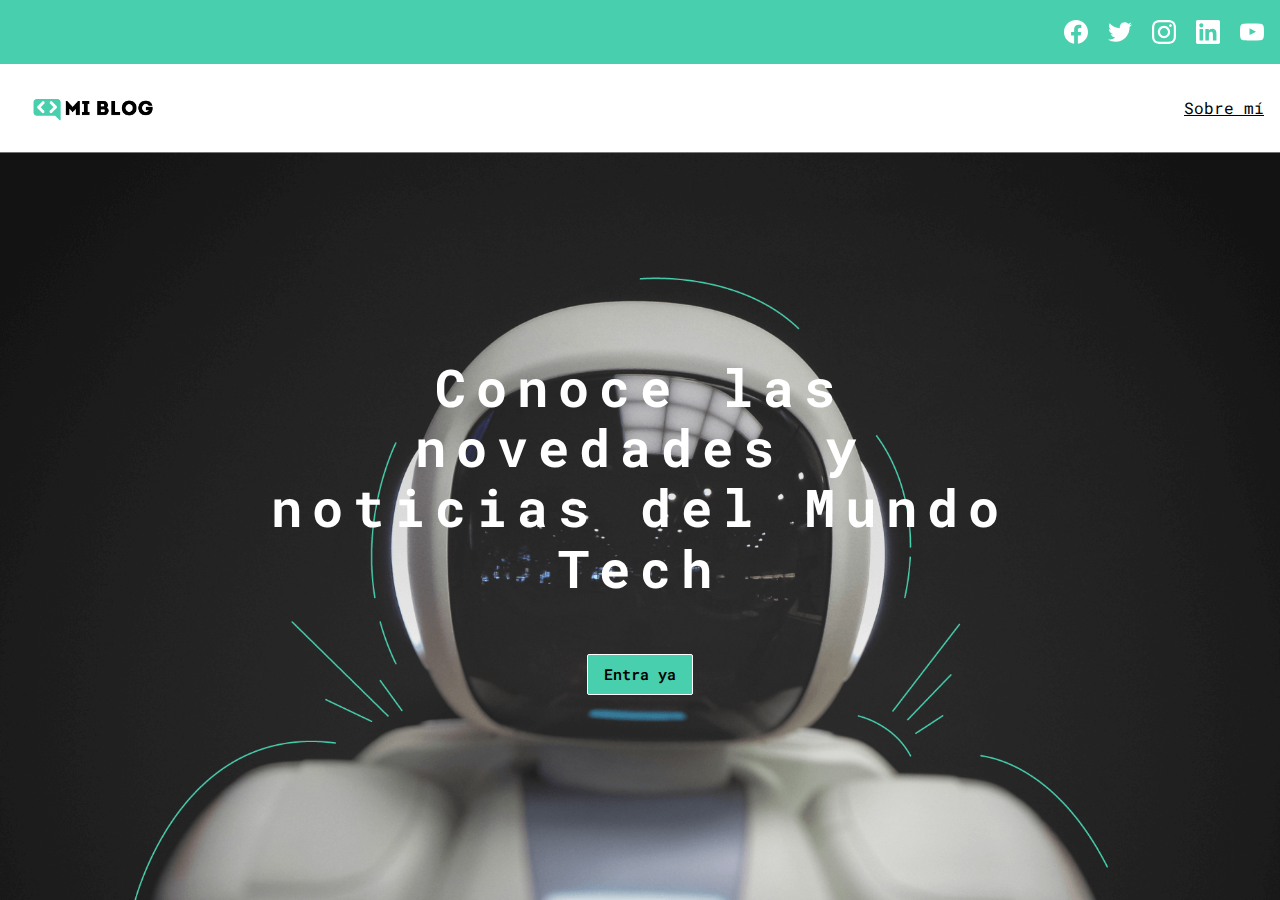
<file: index.html>
<!DOCTYPE html>
<html lang="en">
<head>
    <meta charset="UTF-8">
    <meta name="viewport" content="width=device-width, initial-scale=1.0">
    <link rel="preconnect" href="https://fonts.googleapis.com">
<link rel="preconnect" href="https://fonts.gstatic.com" crossorigin>
<link href="https://fonts.googleapis.com/css2?family=Roboto+Mono:ital,wght@0,100..700;1,100..700&display=swap" rel="stylesheet">
    <title>Home</title>
    <link rel="stylesheet" href="style/main.css">
</head>
<body>
    <header class="header">
        <section class="header__socialNetworks">
            <div class="socialNetworks">
                <a href="/" class="socialNetworks__icon"><img src="assets/icons/facebook.svg" alt="icono de Facebook"></a>
                <a href="/" class="socialNetworks__icon"><img src="assets/icons/twitter.svg" alt="icono de Twitter"></a>
                <a href="/" class="socialNetworks__icon"><img src="assets/icons/instagram.svg" alt="icono de Instagram"></a>
                <a href="/" class="socialNetworks__icon"><img src="assets/icons/linkedIn.svg" alt="icono de Linkedln"></a>
                <a href="/" class="socialNetworks__icon"><img src="assets/icons/youtube.svg" alt="icono de You Tube"></a>
            </div>
        </section>
        <nav class="header__nav nav">
            <section class="nav__logo">
                <a href="/"><img src="assets/images/logo-negro.webp" alt=""></a>
            </section>
            <section class="header__paths">
                <a href="porfile.html">Sobre mí</a>
            </section>
        </nav>
    </header>
    <main class="homeContent">
        <div>
            <p class="homeContent__text">Conoce las novedades y noticias del Mundo Tech</p>
            <button class="homeContent__btn">
                <a href="blogs.html">Entra ya</a>
            </button>
        </div>
    </main>
</body>
</html>
</file>
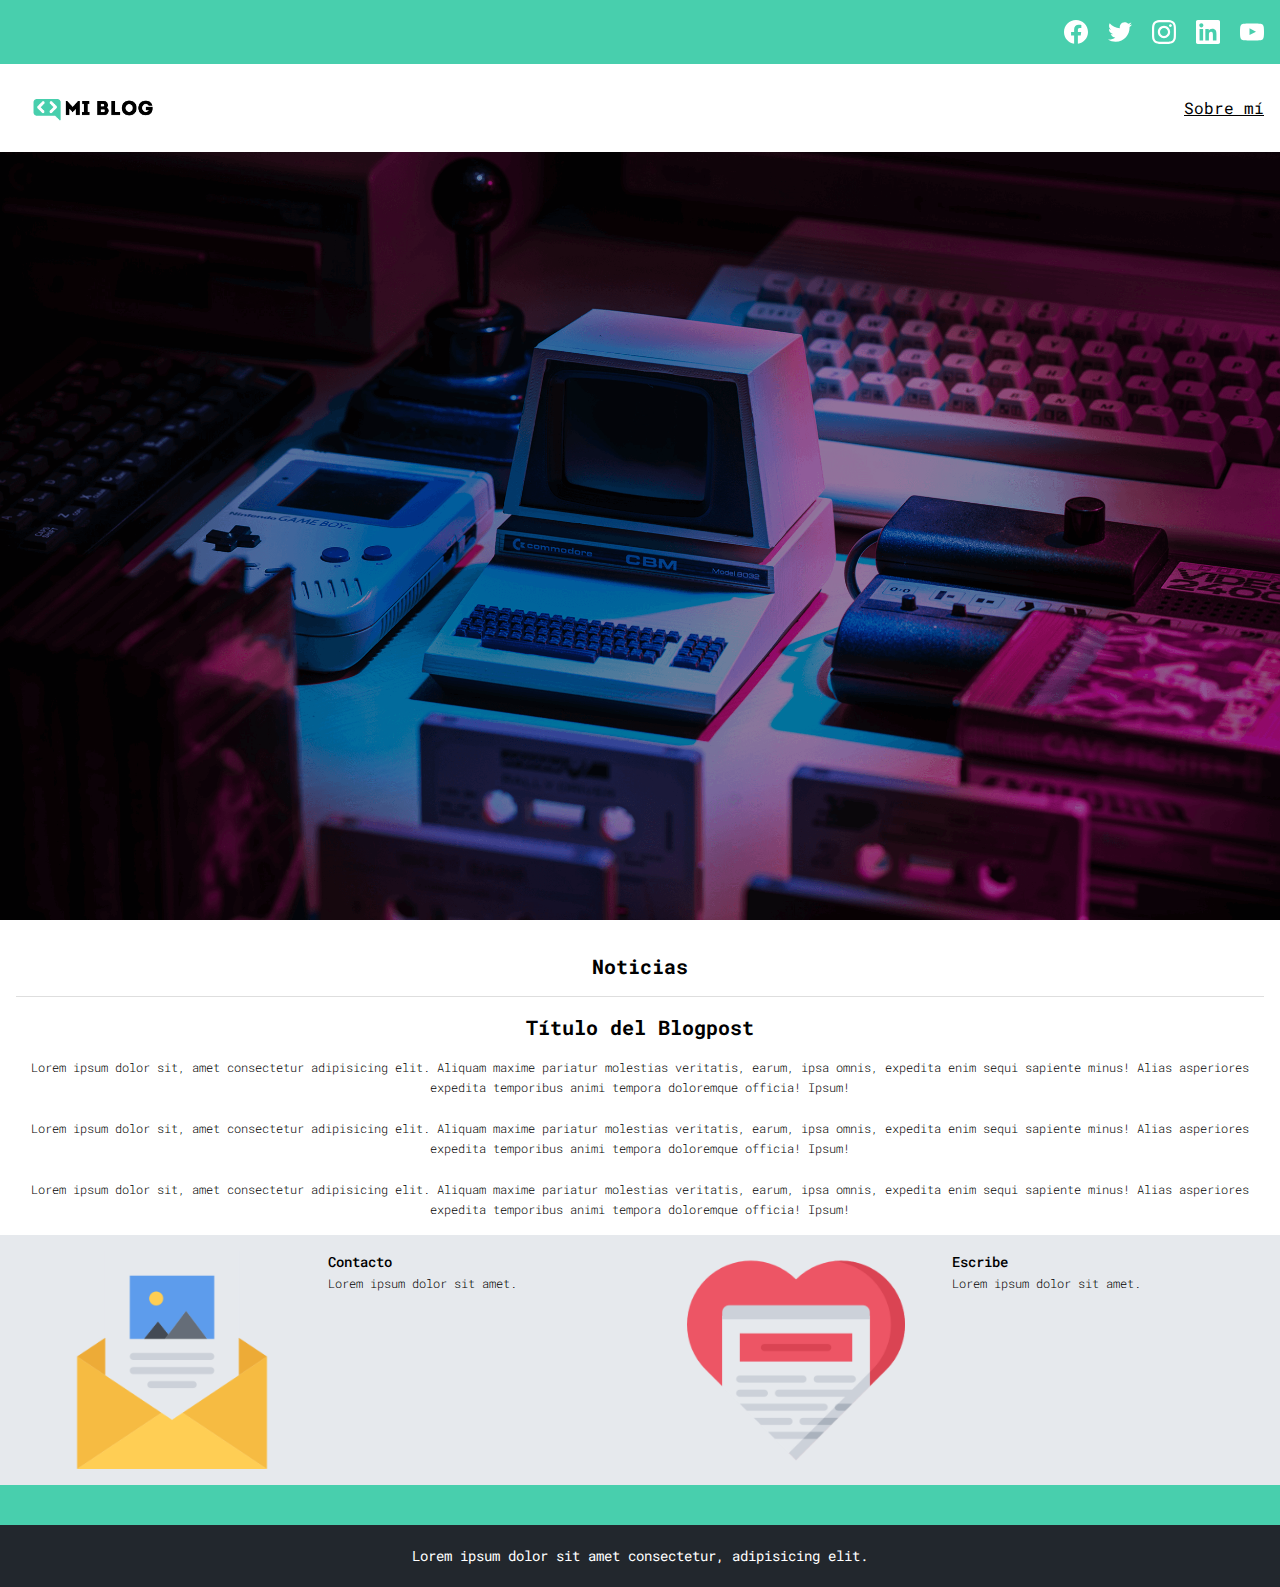
<file: blog.html>
<!DOCTYPE html>
<html lang="en">
<head>
    <meta charset="UTF-8">
    <meta name="viewport" content="width=device-width, initial-scale=1.0">
    <link rel="preconnect" href="https://fonts.googleapis.com">
    <link rel="preconnect" href="https://fonts.gstatic.com" crossorigin>
    <link href="https://fonts.googleapis.com/css2?family=Roboto+Mono:ital,wght@0,100..700;1,100..700&display=swap" rel="stylesheet">
    <title>Blog</title>
    <link rel="stylesheet" href="style/blog.css">
</head>
<body>
    <header class="header">
        <section class="header__socialNetworks">
            <div class="socialNetworks">
                <a href="/" class="socialNetworks__icon"><img src="assets/icons/facebook.svg" alt="icono de Facebook"></a>
                <a href="/" class="socialNetworks__icon"><img src="assets/icons/twitter.svg" alt="icono de Twitter"></a>
                <a href="/" class="socialNetworks__icon"><img src="assets/icons/instagram.svg" alt="icono de Instagram"></a>
                <a href="/" class="socialNetworks__icon"><img src="assets/icons/linkedIn.svg" alt="icono de Linkedln"></a>
                <a href="/" class="socialNetworks__icon"><img src="assets/icons/youtube.svg" alt="icono de You Tube"></a>
            </div>
        </section>
        <nav class="header__nav nav">
            <section class="nav__logo">
                <a href="/"><img src="assets/images/logo-negro.webp" alt=""></a>
            </section>
            <section class="header__paths">
                <a href="porfile.html">Sobre mí</a>
            </section>
        </nav>
    </header>
    <main class="blogPost">
        <figure class="blogPost__img">
            <img src="assets/images/main-news-img.png" alt="">
        </figure>
        <section class="blogPost__news">
            <div>
                
            </div>
            <h2 class="blogPost-news__titleh2">Noticias</h2>
            <hr/>
            <h3 class="blogPost-news__titleh3">Título del Blogpost</h3>
            <div class="blogPost-news__text">
                <p>Lorem ipsum dolor sit, amet consectetur adipisicing elit. Aliquam maxime pariatur molestias veritatis, earum, ipsa omnis, expedita enim sequi sapiente minus! Alias asperiores expedita temporibus animi tempora doloremque officia! Ipsum!</p><br>
                <p>Lorem ipsum dolor sit, amet consectetur adipisicing elit. Aliquam maxime pariatur molestias veritatis, earum, ipsa omnis, expedita enim sequi sapiente minus! Alias asperiores expedita temporibus animi tempora doloremque officia! Ipsum!</p><br>
                <p>Lorem ipsum dolor sit, amet consectetur adipisicing elit. Aliquam maxime pariatur molestias veritatis, earum, ipsa omnis, expedita enim sequi sapiente minus! Alias asperiores expedita temporibus animi tempora doloremque officia! Ipsum!</p>                
            </div>
        </section>
        <section class="blogPost__info">
            <section class="blogPost__contact">
                <figure class="blogPost-contact__img"><img src="assets/images/newsletter.png" alt="icon newsletter"></figure>
                <div class="blogPost-contact__text">
                    <a href="" class="blogPost-contact__path">Contacto</a>
                    <p class="blogPost-contact__text">Lorem ipsum dolor sit amet.</p>
                </div>
            </section>
            <section class="blogPost__write">
                <figure class="blogPost-write__img"><img src="assets/images/like.png" alt="icon like"></figure>
                <div class="blogPost-write__text">
                    <a href="" class="blogPost--write__path">Escribe</a>
                    <p class="blogPost--write__text">Lorem ipsum dolor sit amet.</p>
                </div>
            </section>
        </section>
    </main>
    <footer>
        <section class="footer__bg"></section>
        <section class="footer__txt">
            <p>Lorem ipsum dolor sit amet consectetur, adipisicing elit.</p>
        </section>
    </footer>
</body>
</html>
</file>
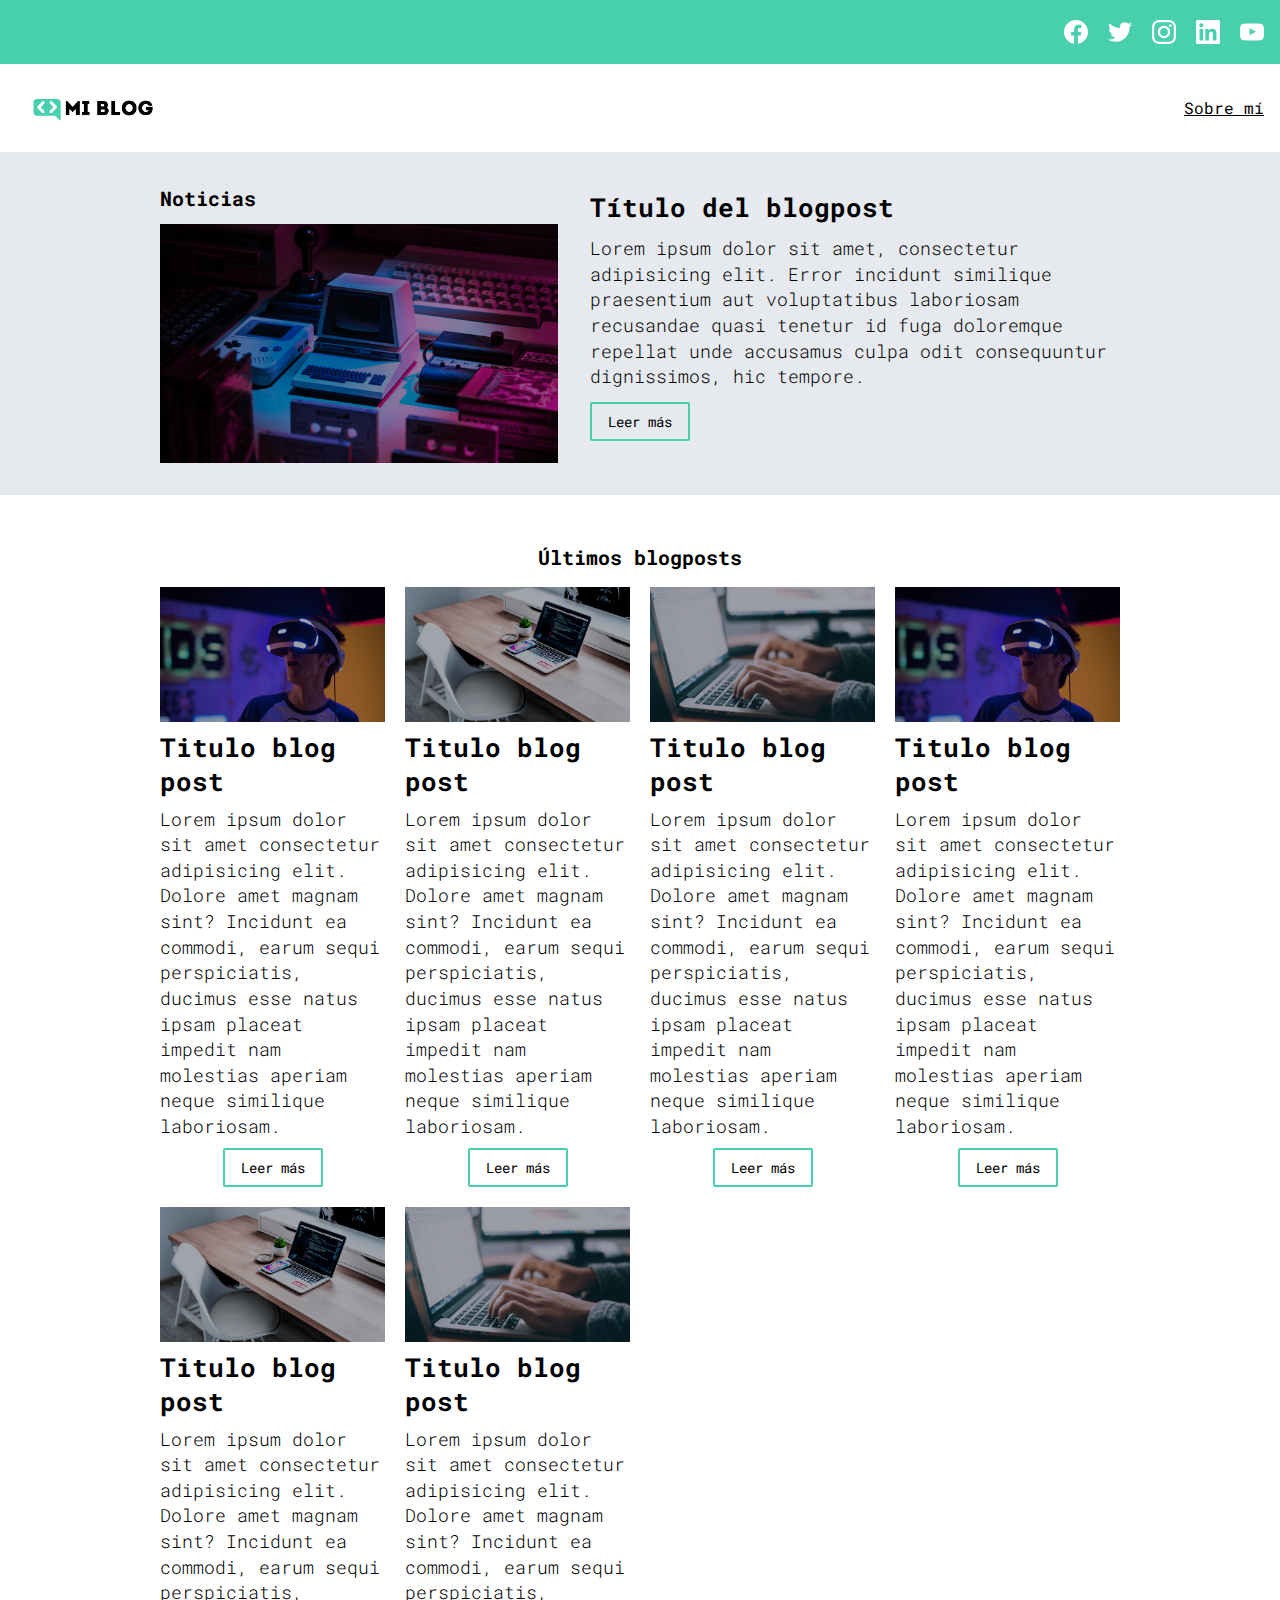
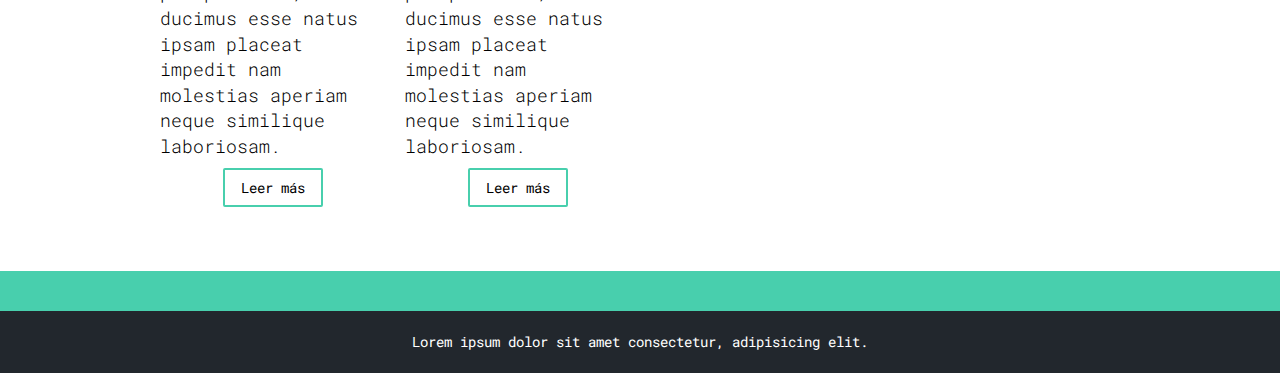
<file: blogs.html>
<!DOCTYPE html>
<html lang="en">
<head>
    <meta charset="UTF-8">
    <meta name="viewport" content="width=device-width, initial-scale=1.0">
    <link rel="preconnect" href="https://fonts.googleapis.com">
    <link rel="preconnect" href="https://fonts.gstatic.com" crossorigin>
    <link href="https://fonts.googleapis.com/css2?family=Roboto+Mono:ital,wght@0,100..700;1,100..700&display=swap" rel="stylesheet">
    <title>Blogs</title>
    <link rel="stylesheet" href="style/blogs.css">
</head>
<body>
    <header class="header">
        <section class="header__socialNetworks">
            <div class="socialNetworks">
                <a href="/" class="socialNetworks__icon"><img src="assets/icons/facebook.svg" alt="icono de Facebook"></a>
                <a href="/" class="socialNetworks__icon"><img src="assets/icons/twitter.svg" alt="icono de Twitter"></a>
                <a href="/" class="socialNetworks__icon"><img src="assets/icons/instagram.svg" alt="icono de Instagram"></a>
                <a href="/" class="socialNetworks__icon"><img src="assets/icons/linkedIn.svg" alt="icono de Linkedln"></a>
                <a href="/" class="socialNetworks__icon"><img src="assets/icons/youtube.svg" alt="icono de You Tube"></a>
            </div>
        </section>
        <nav class="header__nav nav">
            <section class="nav__logo">
                <a href="/"><img src="assets/images/logo-negro.webp" alt=""></a>
            </section>
            <section class="header__paths">
                <a href="porfile.html">Sobre mí</a>
            </section>
        </nav>
    </header>
    <main class="homeContent">
        <section class="newsPost">
            <!-- <img src="assets/images/prueba.png" alt=""> -->
            <section class="newsPost__newsPostImg newsPostImg">
                <h2 class="newsPostImg__title">Noticias</h2>
                <figure class="newsPostImg__img">
                    <img src="assets/images/main-news-img.png" alt="imagen">
                </figure>
            </section>
            <section class="newsPost__newPostInfo">
                <h3 class="newPostInfo__title">Título del blogpost</h3>
                <p class="newPostInfo__text">Lorem ipsum dolor sit amet, consectetur adipisicing elit. Error incidunt similique praesentium aut voluptatibus laboriosam recusandae quasi tenetur id fuga doloremque repellat unde accusamus culpa odit consequuntur dignissimos, hic tempore.</p>
                <button class="newPostInfo__btn">Leer más</button>
            </section>
        </section>
        <section class="blogPosts">
            <h2 class="blogPosts__title">Últimos blogposts</h2>
            <div class="blogPosts__posts">
                <article class="blogPost__post">
                    <figure class="blogPost__img"><img src="assets/images/post-1.png" alt="post-1"></figure>
                    <h3 class="blogPost__title">Titulo blog post</h3>
                    <p class="blogPost__text">Lorem ipsum dolor sit amet consectetur adipisicing elit. Dolore amet magnam sint? Incidunt ea commodi, earum sequi perspiciatis, ducimus esse natus ipsam placeat impedit nam molestias aperiam neque similique laboriosam.</p>
                    <button class="blogPost__btn">Leer más</button>
                </article>
                <article class="blogPost__post">
                    <figure class="blogPost__img"><img src="assets/images/post-2.png" alt="post-1"></figure>
                    <h3 class="blogPost__title">Titulo blog post</h3>
                    <p class="blogPost__text">Lorem ipsum dolor sit amet consectetur adipisicing elit. Dolore amet magnam sint? Incidunt ea commodi, earum sequi perspiciatis, ducimus esse natus ipsam placeat impedit nam molestias aperiam neque similique laboriosam.</p>
                    <button class="blogPost__btn">Leer más</button>
                </article>
                <article class="blogPost__post">
                    <figure class="blogPost__img"><img src="assets/images/post-3.png" alt="post-1"></figure>
                    <h3 class="blogPost__title">Titulo blog post</h3>
                    <p class="blogPost__text">Lorem ipsum dolor sit amet consectetur adipisicing elit. Dolore amet magnam sint? Incidunt ea commodi, earum sequi perspiciatis, ducimus esse natus ipsam placeat impedit nam molestias aperiam neque similique laboriosam.</p>
                    <button class="blogPost__btn">Leer más</button>
                </article>
                <article class="blogPost__post">
                    <figure class="blogPost__img"><img src="assets/images/post-1.png" alt="post-1"></figure>
                    <h3 class="blogPost__title">Titulo blog post</h3>
                    <p class="blogPost__text">Lorem ipsum dolor sit amet consectetur adipisicing elit. Dolore amet magnam sint? Incidunt ea commodi, earum sequi perspiciatis, ducimus esse natus ipsam placeat impedit nam molestias aperiam neque similique laboriosam.</p>
                    <button class="blogPost__btn">Leer más</button>
                </article>
                <article class="blogPost__post">
                    <figure class="blogPost__img"><img src="assets/images/post-2.png" alt="post-1"></figure>
                    <h3 class="blogPost__title">Titulo blog post</h3>
                    <p class="blogPost__text">Lorem ipsum dolor sit amet consectetur adipisicing elit. Dolore amet magnam sint? Incidunt ea commodi, earum sequi perspiciatis, ducimus esse natus ipsam placeat impedit nam molestias aperiam neque similique laboriosam.</p>
                    <button class="blogPost__btn">Leer más</button>
                </article>
                <article class="blogPost__post">
                    <figure class="blogPost__img"><img src="assets/images/post-3.png" alt="post-1"></figure>
                    <h3 class="blogPost__title">Titulo blog post</h3>
                    <p class="blogPost__text">Lorem ipsum dolor sit amet consectetur adipisicing elit. Dolore amet magnam sint? Incidunt ea commodi, earum sequi perspiciatis, ducimus esse natus ipsam placeat impedit nam molestias aperiam neque similique laboriosam.</p>
                    <button class="blogPost__btn">Leer más</button>
                </article>
            </div>
        </section>
    </main>
    <footer>
        <section class="footer__bg"></section>
        <section class="footer__txt">
            <p>Lorem ipsum dolor sit amet consectetur, adipisicing elit.</p>
        </section>
    </footer>
</body>
</html>
</file>
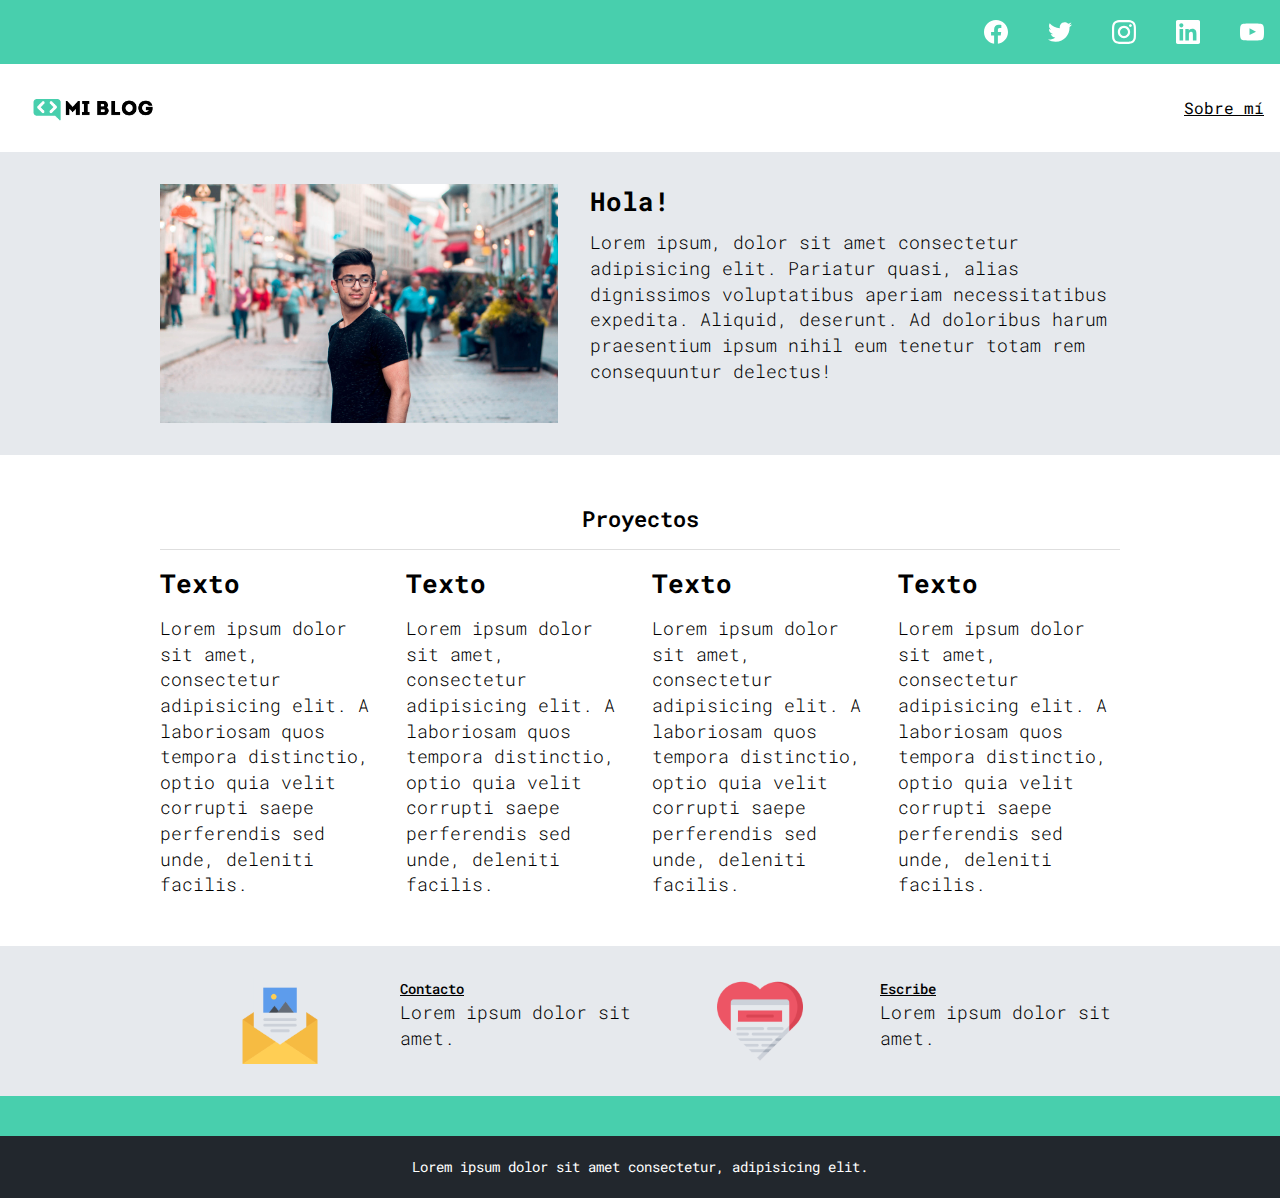
<file: porfile.html>
<!DOCTYPE html>
<html lang="en">
<head>
    <meta charset="UTF-8">
    <meta name="viewport" content="width=device-width, initial-scale=1.0">
    <link rel="preconnect" href="https://fonts.googleapis.com">
    <link rel="preconnect" href="https://fonts.gstatic.com" crossorigin>
    <link href="https://fonts.googleapis.com/css2?family=Roboto+Mono:ital,wght@0,100..700;1,100..700&display=swap" rel="stylesheet">
    <title>Porfile</title>
    <link rel="stylesheet" href="style/porfile.css">
</head>
<body>
    <header class="header">
        <section class="header__socialNetworks">
            <div class="socialNetworks">
                <a href="/" class="socialNetworks__icon"><img src="assets/icons/facebook.svg" alt="icono de Facebook"></a>
                <a href="/" class="socialNetworks__icon"><img src="assets/icons/twitter.svg" alt="icono de Twitter"></a>
                <a href="/" class="socialNetworks__icon"><img src="assets/icons/instagram.svg" alt="icono de Instagram"></a>
                <a href="/" class="socialNetworks__icon"><img src="assets/icons/linkedIn.svg" alt="icono de Linkedln"></a>
                <a href="/" class="socialNetworks__icon"><img src="assets/icons/youtube.svg" alt="icono de You Tube"></a>
            </div>
        </section>
        <nav class="header__nav nav">
            <section class="nav__logo">
                <a href="/"><img src="assets/images/logo-negro.webp" alt=""></a>
            </section>
            <section class="header__paths">
                <a href="porfile.html">Sobre mí</a>
            </section>
        </nav>
    </header>
    <main class="porfile">
        <section class="porfile__presentation">
            <figure class="porfile-presentation__img">
                <img src="assets/images/profile-pic.jpg" alt="porfile pic">
            </figure>
            <section class="porfile-presentation__info">
                <h2 class="porfile-presentation__title">Hola!</h2>
                <p class="porfile-presentation__txt">Lorem ipsum, dolor sit amet consectetur adipisicing elit. Pariatur quasi, alias dignissimos voluptatibus aperiam necessitatibus expedita. Aliquid, deserunt. Ad doloribus harum praesentium ipsum nihil eum tenetur totam rem consequuntur delectus!</p>
            </section>
        </section>
        <section class="porfile__projects">
            <h3 class="porfile-projects__title">Proyectos</h3>
            <hr/>
            <section class="porfile-projects__projects">
                <article class="porfile-projects__project">
                    <h2 class="porfile-project__title">Texto</h2>
                    <p class="porfile-project__txt">Lorem ipsum dolor sit amet, consectetur adipisicing elit. A laboriosam quos tempora distinctio, optio quia velit corrupti saepe perferendis sed unde, deleniti facilis.</p>
                </article>
                <article class="porfile-projects__project">
                    <h2 class="porfile-project__title">Texto</h2>
                    <p class="porfile-project__txt">Lorem ipsum dolor sit amet, consectetur adipisicing elit. A laboriosam quos tempora distinctio, optio quia velit corrupti saepe perferendis sed unde, deleniti facilis.</p>
                </article>
                <article class="porfile-projects__project">
                    <h2 class="porfile-project__title">Texto</h2>
                    <p class="porfile-project__txt">Lorem ipsum dolor sit amet, consectetur adipisicing elit. A laboriosam quos tempora distinctio, optio quia velit corrupti saepe perferendis sed unde, deleniti facilis.</p>
                </article>
                <article class="porfile-projects__project">
                    <h2 class="porfile-project__title">Texto</h2>
                    <p class="porfile-project__txt">Lorem ipsum dolor sit amet, consectetur adipisicing elit. A laboriosam quos tempora distinctio, optio quia velit corrupti saepe perferendis sed unde, deleniti facilis.</p>
                </article>
            </section>
        </section>
        <section class="blogPost__info">
            <section class="blogPost__contact">
                <figure class="blogPost-contact__img"><img src="assets/images/newsletter.png" alt="icon newsletter"></figure>
                <div class="blogPost-contact__text">
                    <a href="" class="blogPost-contact__path">Contacto</a>
                    <p class="blogPost-contact__text">Lorem ipsum dolor sit amet.</p>
                </div>
            </section>
            <section class="blogPost__write">
                <figure class="blogPost-write__img"><img src="assets/images/like.png" alt="icon like"></figure>
                <div class="blogPost-write__text">
                    <a href="" class="blogPost--write__path">Escribe</a>
                    <p class="blogPost--write__text">Lorem ipsum dolor sit amet.</p>
                </div>
            </section>
        </section>
    </main>
    <footer>
        <section class="footer__bg"></section>
        <section class="footer__txt">
            <p>Lorem ipsum dolor sit amet consectetur, adipisicing elit.</p>
        </section>
    </footer>
</body>
</html>
</file>
<file: style/main.css>
@import "reset.css";
@import "header.css";

.homeContent{
    height: calc(100% - 152px);
    background-image: url(../assets/images/cover.png);
    background-position: center;
    background-size: cover;
    overflow: hidden;
    display: flex;
    flex-direction: column;
    justify-content: space-around;
    align-items: center;
}
.homeContent div{
    width: 80%;
    display: flex;
    flex-direction: column;
    align-items: center;
}
.homeContent__text{
    text-align: center;
    color: white;
    font-size: clamp(1.25rem, -0.536rem + 4.762vw, 3.75rem);
    font-weight: 900;
    letter-spacing: 10px;
}
.homeContent__btn{
    background: var(--color-primary);
    padding: .5rem 1rem;
    font-weight: 600;
    border: 1px white solid;
    border-radius: 2px;
    margin-top: 3.5rem;
}
.homeContent__btn a{
    font-size: clamp(0.75rem, 0.571rem + 0.476vw, 1rem);;
}
.homeContent__btn:hover{
    transform: scale(1.1);
}






/*media queries*/
@media (width >= 320px) {

}
@media (width >= 375px) {

}
@media (width >= 425px) {

}
@media (width >= 768px) {

}
@media (width >= 1024px) {
    .homeContent div {
        width: 60%;
    }
}
@media (width >= 1440px) {

}
@media (width >= 2560px) {

}
</file>
<file: style/blog.css>
@import "reset.css";
@import "header.css";
@import "footer.css";
.blogPost {
    width: 100%;
    display: flex;
    flex-direction: column;
}
.blogPost__img {
    width: 100%;
}
.blogPost__img img {
    width: 100%;
}
hr {
    width: 100%;
    height: 0.5px;
    background: #00000021;
}
.blogPost__news {
    width: 100%;
    display: flex;
    flex-direction: column;
    align-items: center;
    padding: 1rem;
    row-gap: 1rem;
}
.blogPost-news__titleh2 {
    width: 100%;
    text-align: center;
    font-size: 20px;
    font-weight: 900;
}
.blogPost-news__titleh3 {
    width: 100%;
    text-align: center;
    font-size: 20px;
    font-weight: 900;
}
.blogPost-news__text p{
    text-align: center;
    font-weight: 300;
    font-size: 12px;
}
.blogPost__info {
    width: 100%;
    display: grid;
    grid-template-columns: repeat(auto-fit,minmax(150px,1fr));
    padding: 1rem;
    row-gap: 1rem;
    background: #e6e9ed;
}
.blogPost__contact, .blogPost__write {
    width: 100%;
    display: grid;
    grid-template-columns: repeat(2,1fr);
}
.blogPost-contact__img, .blogPost-write__img {
    width: 100%;
    display: flex;
    align-items: center;
    justify-content: center;
}
figure.blogPost-contact__img img, .blogPost-write__img img{
    width: 70%;
}
.blogPost-contact__path ,.blogPost--write__path {
    font-weight: 500;
    font-size: 14px;
}
.blogPost-contact__text,.blogPost--write__text {
    font-weight: 300;
    font-size: 12px;
}
</file>
<file: style/blogs.css>
@import "reset.css";
@import "header.css";
@import "footer.css";

.homeContent {
    width: 100%;
    display: flex;
    flex-direction: column;
    max-width: 1440px;
}
.newsPost {
    width: 100%;
    display: grid;
    grid-template-columns: 1fr;
    background: #e6e9ed;
    padding: 1rem;
    row-gap: 1rem;
}
.newsPostImg__title, .blogPosts__title {
    width: 100%;
    text-align: center;
    font-size: 20px;
    font-weight: 900;
}
.newsPost__newPostInfo {
    display: flex;
    flex-direction: column;
    row-gap: .75rem;
    align-items: center;
    padding-bottom: 1rem;
    justify-content: center
}
.newsPostImg {
    width: 100%;
    display: flex;
    flex-direction: column;
    row-gap: .75rem;
}
.newsPostImg__img {
    width: 100%;
}
.newsPostImg__img img{
    height: 100%;
    width: 100%;
    max-width: 500px;
}
.blogPosts {
    width: 100%;
    display: flex;
    flex-direction: column;
    padding: 1rem;
    row-gap: 1rem;
}
.blogPosts__title {
    padding-top: 1rem;
}
.newPostInfo__title,.blogPost__title  {
    width: 100%;
    text-align: center;
    font-size: clamp(1.25rem, 0.893rem + 0.952vw, 1.75rem);
    font-weight: 900;
}
.newPostInfo__text,.blogPost__text {
    text-align: center;
    font-weight: 300;
    font-size: clamp(1rem, 0.911rem + 0.238vw, 1.125rem)
}
.newPostInfo__btn, .blogPost__btn  {
    padding: 8px 16px;
    border-radius: 2px;
    border: 2px solid var(--color-primary);
    font-weight: 400;
    font-size: 14px;
}
.blogPosts__posts {
    display: grid;
    grid-template-columns: repeat(auto-fit, minmax(200px,1fr));
    gap: 1.25rem;
    padding-bottom: 2rem;
}
.blogPost__post {
    width: 100%;
    display: flex;
    flex-direction: column;
    align-items: center;
    row-gap: 8px;
}
.blogPost__img {
    width: 100%;
}
.blogPost__img img{
    width: 100%;
}
@media (width >= 320px) {

}
@media (width >= 375px) {

}
@media (width >= 425px) {
}

@media (width >= 768px) {
    .newsPost {
        padding: 2rem 6rem;
        column-gap: 2rem;
        grid-template-columns: 1.5fr 2fr;
    }
    .newPostInfo__title, .blogPost__title {
        text-align: start;
    }
    .newPostInfo__text, .blogPost__text {
        text-align: start;
    }
    .newsPost__newPostInfo {
        align-items: flex-start;
    }
    .newsPostImg__title{
        text-align: start;
    }
    .blogPosts {
        padding: 2rem 6rem;
    }
}
@media (width >= 1024px) {
    .newsPost {
        padding: 2rem 10rem;
    }
    .blogPosts {
        padding: 2rem 10rem;
    }
}
@media (width >= 1440px) {

}
@media (width >= 2560px) {

}
</file>
<file: style/porfile.css>
@import "reset.css";
@import "header.css";
@import "footer.css";

.porfile {
    width: 100%;
    display: flex;
    flex-direction: column;
    max-width: 1440px;
}
.porfile__presentation {
    width: 100%;
    background: #e6e9ed;
    display: grid;
    grid-template-columns: 1fr;
    padding: 1rem;
    row-gap: 1rem;
}
.porfile-presentation__img {
    width: 100%;
}
.porfile-presentation__info {
    display: flex;
    flex-direction: column;
    row-gap: .75rem;
    align-items: center;
    padding-bottom: 1rem;
}
.porfile-presentation__img img{
    width: 100%;
}

.porfile-presentation__title, .porfile-project__title {
    width: 100%;
    text-align: center;
    font-size: clamp(1.25rem, 0.893rem + 0.952vw, 1.75rem);
    font-weight: 900;
}
.porfile-presentation__txt, .porfile-project__txt {
    text-align: center;
    font-weight: 300;
    font-size: clamp(1rem, 0.911rem + 0.238vw, 1.125rem);
}
hr {
    width: 100%;
    height: 0.5px;
    background: #00000021;
}
.porfile__projects {
    width: 100%;
    display: flex;
    flex-direction: column;
    align-items: center;
    padding: 1rem;
    row-gap: 1rem;
}
.porfile-projects__title {
    width: 100%;
    padding-top: 1rem;
    text-align: center;
    font-size: clamp(1rem, 0.643rem + 0.952vw, 1.5rem);
    font-weight: 600;
}
.porfile-projects__projects {
    display: grid;
    grid-template-columns: repeat(auto-fit,minmax(160px,1fr));
    gap: 1.5rem;
}
.porfile-projects__project {
    width: 100%;
    display: flex;
    flex-direction: column;
    align-items: center;
    row-gap: 1rem;
    padding-bottom: 1rem;

}

.blogPost__info {
    width: 100%;
    display: grid;
    grid-template-columns: repeat(auto-fit,minmax(150px,1fr));
    padding: 1rem;
    row-gap: 1rem;
    background: #e6e9ed;
}
.blogPost__contact, .blogPost__write {
    width: 100%;
    display: grid;
    grid-template-columns: repeat(2,1fr);
}
.blogPost-contact__img, .blogPost-write__img {
    width: 100%;
    display: flex;
    align-items: center;
    justify-content: center;
}
figure.blogPost-contact__img img, .blogPost-write__img img{
    width: 70%;
}
.blogPost-contact__path ,.blogPost--write__path {
    font-weight: 500;
    font-size: 14px;
    text-decoration: underline
}
.blogPost-contact__text,.blogPost--write__text {
    font-weight: 300;
    font-size: clamp(1rem, 0.911rem + 0.238vw, 1.125rem);
}


@media (width >= 320px) {

}
@media (width >= 375px) {

}
@media (width >= 425px) {
}

@media (width >= 768px) {
    .porfile__presentation {
        padding: 2rem 6rem;
        column-gap: 2rem;
        grid-template-columns: 1.5fr 2fr;

    }

    .socialNetworks {
        column-gap: 2.5rem;
    }
    .header__nav {
    }
    .porfile-presentation__title, .porfile-project__title {
        text-align: start;
    }
    .porfile-presentation__txt, .porfile-project__txt {
        text-align: start;
    }
    .porfile__projects {
        padding: 2rem 6rem;
    }
    .blogPost__info {
        padding: 2rem 6rem;
    }
    figure.blogPost-contact__img img, .blogPost-write__img img {
        width: 36%;
    }
}
@media (width >= 1024px) {
    .porfile__presentation {
        padding: 2rem 10rem;
    }
    .porfile__projects {
        padding: 2rem 10rem;
    }
    .blogPost__info {
        padding: 2rem 10rem;
    }
}
@media (width >= 1440px) {

}
@media (width >= 2560px) {

}
</file>
